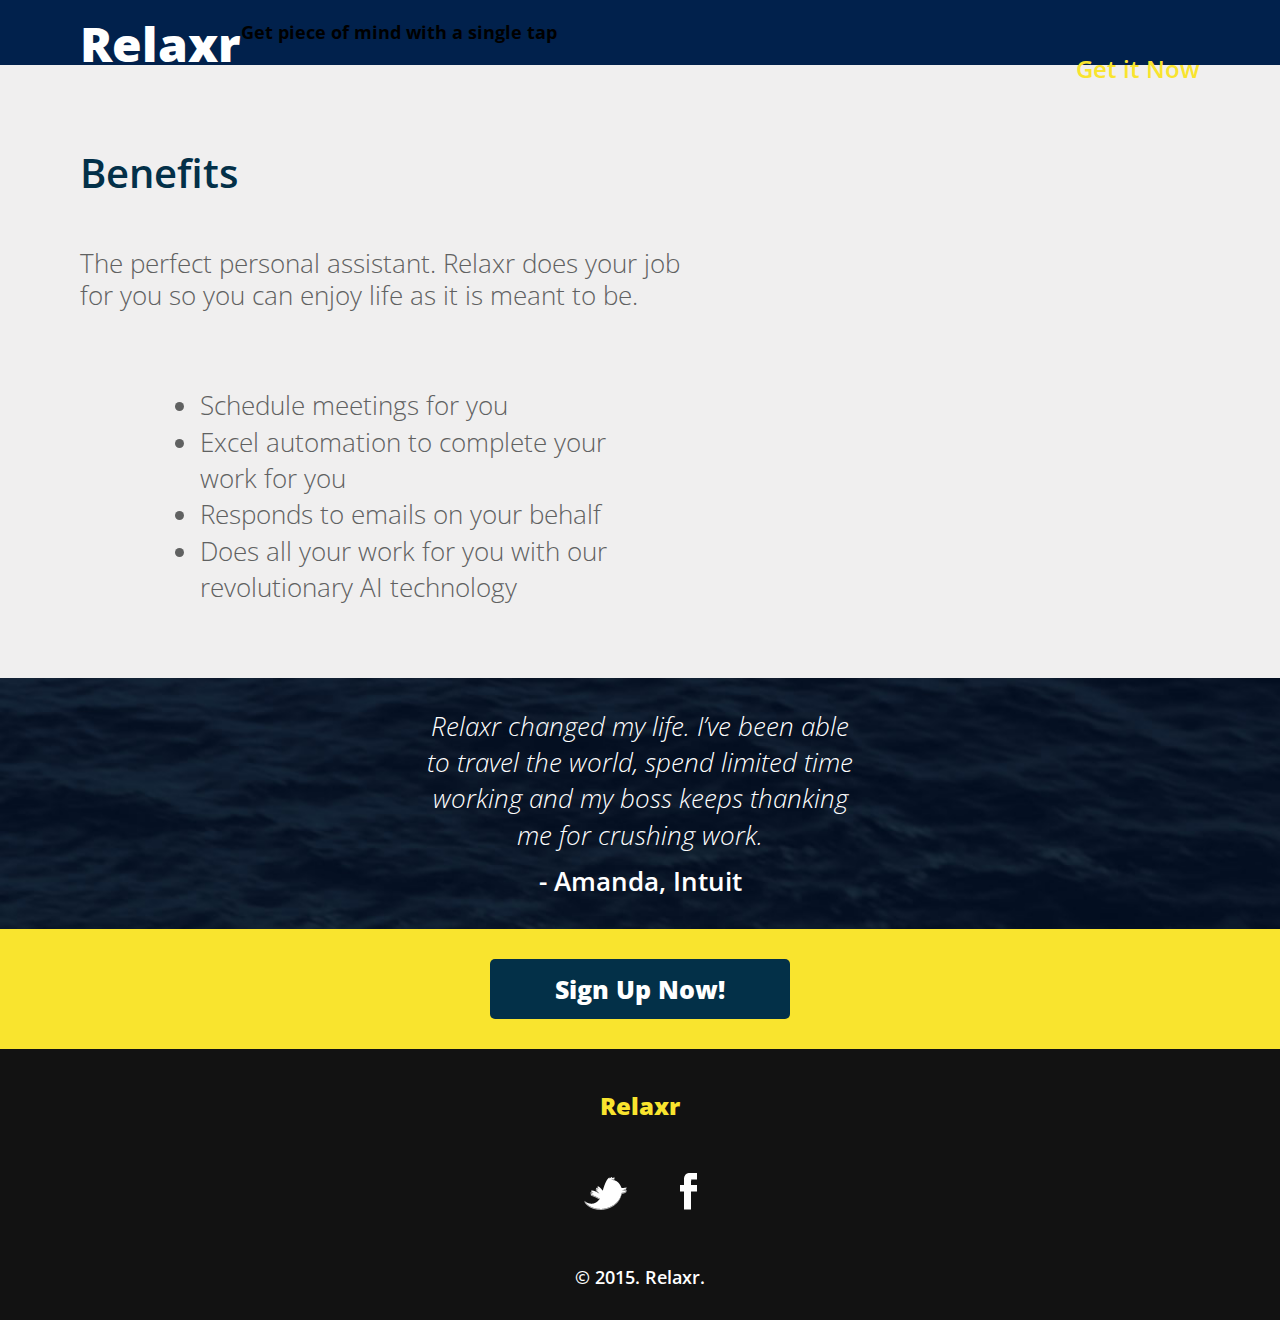
<file: index.html>
<!DOCTYPE html>
<html lang="en">
	<head>
    	<meta charset="utf-8">
    	<meta name="description" content="The perfect personal assistant to help you do your job more efficiently so you can enjoy your life">
    	<meta name="keywords" content="Relaxr, personal, assistant, relax,">
        <link href='https://fonts.googleapis.com/css?family=Open+Sans:300,800,600,300italic' rel='stylesheet' type='text/css'>

		<title>Relaxr. The perfect personal assistant</title>

		<!-- external CSS link -->
		<link rel="stylesheet" href="css/normalize.css">
		<link rel="stylesheet" href="css/style.css">

	</head>
	<body>
		<div id="container">
			<header>
                <h1>Relaxr</h1>
                <h2>Get piece of mind with a single tap</h2>
                <nav>
                    <a href="#">Get it Now</a>
                </nav>
            </header>
            
            <section id="benefits">
                <div class="width620">
                    <h1>Benefits</h1>
                    <p>The perfect personal assistant. Relaxr does your job for you so you can enjoy life as it is meant to be.</p>
                    <ul>
                        <li>Schedule meetings for you</li>
                        <li>Excel automation to complete your work for you</li>
                        <li>Responds to emails on your behalf</li>
                        <li>Does all your work for you with our revolutionary AI technology</li>
                    </ul>
                </div>
            </section>
            
            <section id="testimonials">
                <blockquote>
                Relaxr changed my life. I’ve been able to travel the world, spend limited time working and my boss keeps thanking me for crushing work.
                </blockquote>
                <p>- Amanda, Intuit</p>
            
            </section>
            
            <section id="signup">
                <a href="#">Sign Up Now!</a>
            </section>
            
			<footer>
                <h1>Relaxr</h1>
                <nav id="social">
                <a href="#" target="_blank"><img class="social" alt="Twitter" src="images/twitter.png"></a>
                <a href="#" target="_blank"><img class="social" alt="Facebook" src="images/facebook.png"></a>
                </nav>
                <h4>&copy; 2015. Relaxr.</h4>
			</footer>
		</div><!-- #container -->
	</body>
</html>
</file>
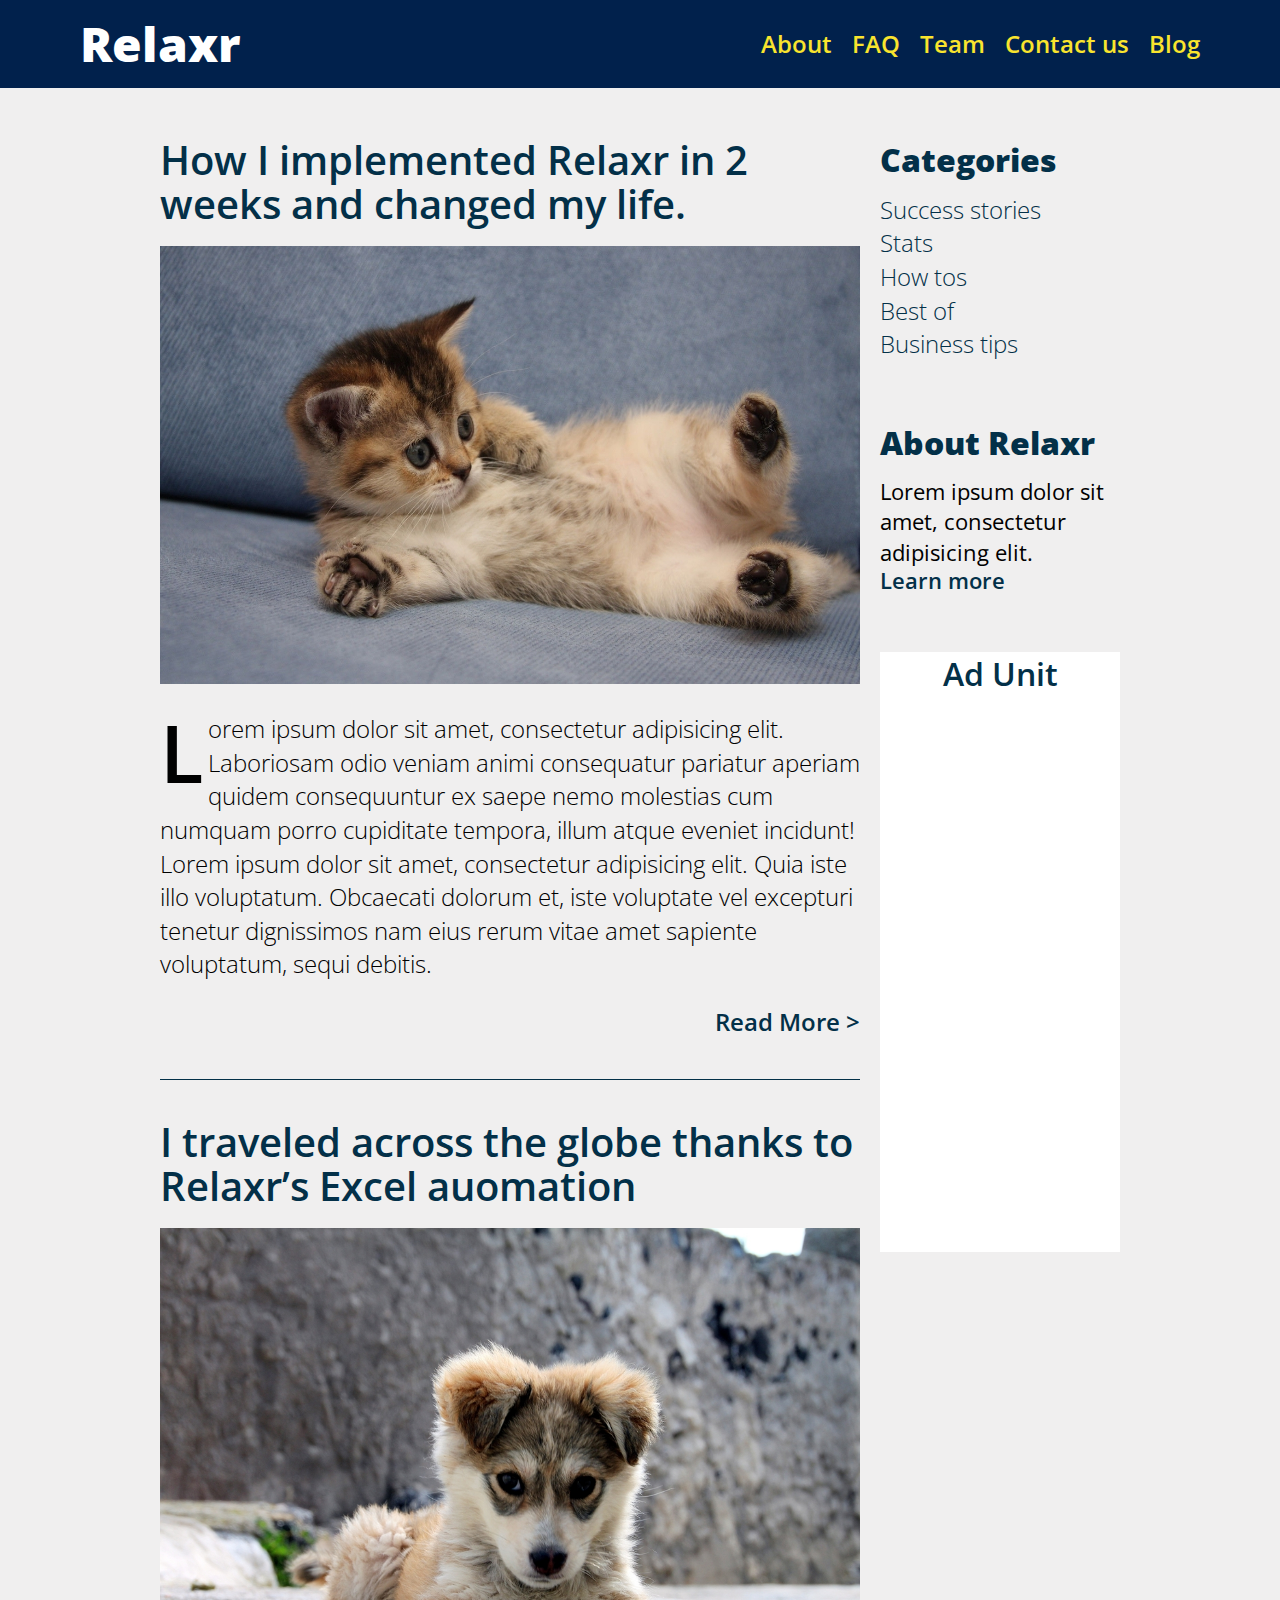
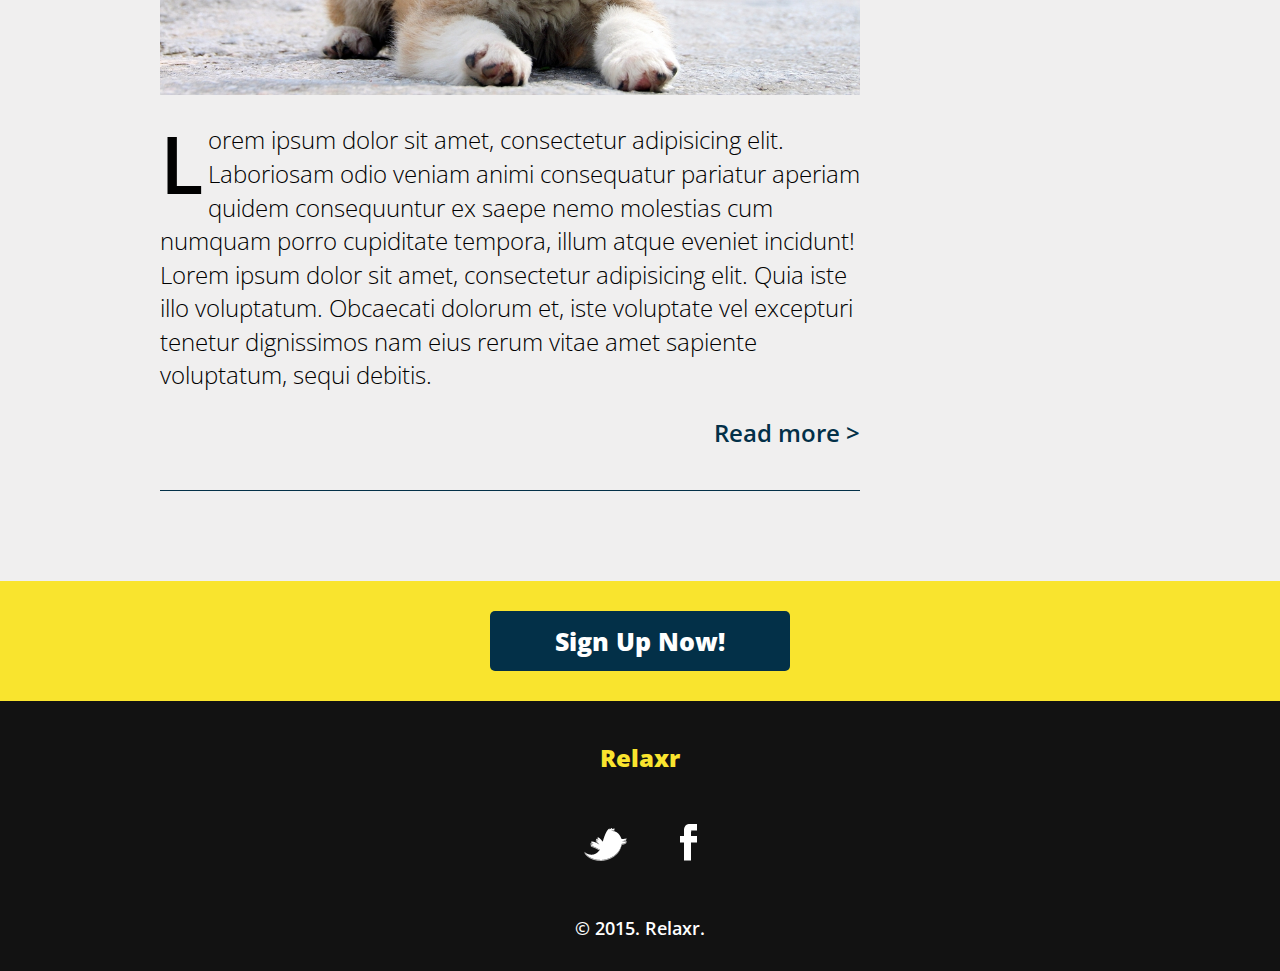
<file: blog.html>
<!DOCTYPE html>
<html lang="en">
	<head>
    	<meta charset="utf-8">
    	<meta name="description" content="The perfect personal assistant to help you do your job more efficiently so you can enjoy your life">
    	<meta name="keywords" content="Relaxr, personal, assistant, relax,">
        <link href='https://fonts.googleapis.com/css?family=Open+Sans:300,800,600,300italic' rel='stylesheet' type='text/css'>

		<title>Relaxr. The perfect personal assistant</title>

		<!-- external CSS link -->
		<link rel="stylesheet" href="css/normalize.css">
		<link rel="stylesheet" href="css/style.css">

	</head>
    
    <body>
        <header class="cf">
            <h1>Relaxr</h1>
            
            <nav><a href="#" target="_blank">About</a><a href="#" target="_blank">FAQ</a><a href="#" target="_blank">Team</a><a href="#" target="_blank">Contact us</a><a href="#" target="_blank">Blog</a></nav>
        </header>
        
        <div class="blog-container cf">
            
            <div class="blog">
                
            <article>
                <h2>How I implemented Relaxr in 2 weeks and changed my life.</h2>
                <img src="images/kitten.jpg" alt="cute kitten">
                <p>Lorem ipsum dolor sit amet, consectetur adipisicing elit. Laboriosam odio veniam animi consequatur pariatur aperiam quidem consequuntur ex saepe nemo molestias cum numquam porro cupiditate tempora, illum atque eveniet incidunt! Lorem ipsum dolor sit amet, consectetur adipisicing elit. Quia iste illo voluptatum. Obcaecati dolorum et, iste voluptate vel excepturi tenetur dignissimos nam eius rerum vitae amet sapiente voluptatum, sequi debitis.</p>
                <a href="#">Read More ></a>
            </article>
            
            <article>
                <h2>I traveled across the globe thanks to Relaxr’s Excel auomation</h2>
                <img src="images/The_Puppy.jpg" alt="the puppy">
                <p>Lorem ipsum dolor sit amet, consectetur adipisicing elit. Laboriosam odio veniam animi consequatur pariatur aperiam quidem consequuntur ex saepe nemo molestias cum numquam porro cupiditate tempora, illum atque eveniet incidunt! Lorem ipsum dolor sit amet, consectetur adipisicing elit. Quia iste illo voluptatum. Obcaecati dolorum et, iste voluptate vel excepturi tenetur dignissimos nam eius rerum vitae amet sapiente voluptatum, sequi debitis.</p>
                <a href="#">Read more ></a>
            </article>
            
            </div>
            
            <div class="sidebar">
                <div>
                   <h3>Categories</h3>
                    <ul>
                        <li>Success stories</li>
                        <li>Stats</li>
                        <li>How tos</li>
                        <li>Best of</li>
                        <li>Business tips</li>
                    </ul>
                </div>
                
                <aside>
                    <h3>About Relaxr</h3>
                    <p>Lorem ipsum dolor sit amet, consectetur adipisicing elit.</p>
                    <a href="#">Learn more</a>
                </aside>
                
                <aside class="ad">
                   <h3>Ad Unit</h3>
                </aside>
            
            </div>
            
        </div>
        
        <section id="signup">
                <a href="#">Sign Up Now!</a>
            </section>
            
			<footer class="cf">
                <h1>Relaxr</h1>
                <nav id="social">
                <a href="#" target="_blank"><img class="social" alt="Twitter" src="images/twitter.png"></a>
                <a href="#" target="_blank"><img class="social" alt="Facebook" src="images/facebook.png"></a>
                </nav>
                <h4>&copy; 2015. Relaxr.</h4>
			</footer>
    
    
    </body>
</html>
</file>
<file: css/style.css>
/*
Project Name: Blank Template
Client: Your Client
Author: Your Name
Developer @GA in NYC
*/


/******************************************
/* SETUP
/*******************************************/

/* Box Model Hack */
* {
     -moz-box-sizing: border-box; /* Firexfox */
     -webkit-box-sizing: border-box; /* Safari/Chrome/iOS/Android */
     box-sizing: border-box; /* IE */
    -webkit-font-smoothing:antialiased;
    font-smoothing:antialiased;
}

/* Clear fix hack */
.cf:after,
.cf:before{
    content: " ";
    display: table;
}

.cf:after {
  clear: both;
}

.cf{
    *zoom:1;
}

.alignright {
  float: right;
  padding: 0 0 10px 10px; /* note the padding around a right floated image */
}

.alignleft {
  float: left;
  padding: 0 10px 10px 0; /* note the padding around a left floated image */
}

/******************************************
/* BASE STYLES
/*******************************************/

body {
     color: #000;
     font-size: 12px;
     line-height: 1.4;
    font-family: 'Open sans', sans-serif;
    background:#f0efef ;
}

header{
    background: #01214c;
    width: 100%;
    padding: 20px 80px;    
}

header nav{
    text-align: right;
    float: right;
}

header nav a{
    display: inline-block;
    font-size: 24px;
    color: #f9e42e;
    text-decoration: none;
    font-weight: 600;
    line-height: 48px;
    margin-left: 20px;
}

header h1{
    font-family: 'Open sans', sans-serif;
    font-size: 48px;
    line-height: 48px;
    color: #fff;
    font-weight: 800;
    float: left;
    padding: 0;
    margin: 0;
}

/******************************************
/* LAYOUT
/*******************************************/

/* Center the container */
#container {
    width: 100%;
    margin: auto;
}

.header-home {
    background: url(../images/header_bg.jpg) no-repeat center top rgb(134,141,157);
    background-size: cover;
    width: 100%;
    height: 700px;
}

footer {
    background: #121212 ;
    padding: 40px 0 30px;

}

#signup{
    background: #f9e42e ;
    padding: 30px;
    text-align: center;
}

#signup a{
    display: inline-block;
    width:300px;
    height: 60px;
    text-align: center;
    line-height: 60px;
    font-size: 25px;
    font-weight: 800;
    background: #033048  ;
    color: #fff;
    text-decoration: none;
    border-radius: 5px;
    -moz-border-radius: 5px;
    -o-border-radius: 5px;
    -ms-border-radius: 5px;
    -webkit-border-radius: 5px;
}

footer h1{
    color: #f9e42e;
    font-size:24px;
    font-weight: 800;
    text-align: center;
}

img[alt=Twitter]{
    margin-right: 50px;
}
    
footer h4{
    font-size: 18px;
    font-weight: 600;
    color: #fff;
    text-align: center;
}

#social{
    text-align: center;
    padding: 50px 0;
}

.social{
    display: inline-block;
    margin-left: auto;
    margin-right: auto;
}

/******************************************
/* HOME PAGE STYLES
/*******************************************/

.header-home h1{
    font-family: 'Open sans', sans-serif;
    font-size: 48px;
    color: #fff;
    font-weight: 800;
    padding: 10px 0 0 80px;
}

.header-home h2{
    font-weight: 600;
    font-size:48px;
    color:#fff;
    text-align: center;
    padding-top: 120px;
}

.getitnow{
    display: block;
    width:300px;
    height: 60px;
    text-align: center;
    line-height: 60px;
    font-size: 28px;
    font-weight: 800;
    background: #f9e42e ;
    color: #000;
    text-decoration: none;
    border-radius: 5px;
    -moz-border-radius: 5px;
    -o-border-radius: 5px;
    -ms-border-radius: 5px;
    -webkit-border-radius: 5px;
    text-align: center;
    margin: 90px auto 0 auto;
}

#benefits{
    background: #f0efef;
    padding: 80px 20px 60px 80px;
}

.width620{
    width: 620px;
}

#benefits h1{
    color:#033048 ;
    font-size: 40px;
    font-weight: 600;
    padding-bottom: 20px;
}

#benefits p{
    font-weight: 300;
    font-size: 26px;
    color:#606161 ;
    line-height: 32px;
    padding-bottom:50px; 
}

#benefits ul{
    padding-left: 120px;
    width: 550px;
}

#benefits ul li{
    list-style-type:disc;
    font-size: 26px;
    font-weight: 300;
    color:#606161 ;
}

#testimonials{
    background: url(../images/testimonial_bg.jpg) no-repeat center top rgb(134,141,157);
    background-size: cover;
    font-size: 26px;
    color: #fff;
    text-align: center;
    padding: 30px;
}

#testimonials blockquote{
    font-style: italic;
    width: 430px;
    margin: 0 auto;
    font-weight: 300;

}

#testimonials p {
    font-weight: 600;
    margin: 10px 0 0 0 ;
}

/******************************************
/* blog PAGE STYLES
/*******************************************/

.blog-container{
    width: 960px;
    padding: 50px 0;
    margin: 0 auto;
}

.blog{
    width: 700px;
    float: left
}

.sidebar{
    width: 240px;
    float: right
}

.blog img{
    width: 100%;
}

.blog h2{
    font-size: 40px;
    font-weight: 600;
    color: #033048;
    padding-bottom: 20px;
    line-height: 44px;
}

.blog article {
    padding-bottom: 40px;
    margin-bottom: 40px;
    border-bottom: 1px #033048 solid;
}

.blog p{
    font-size: 24px;
    font-weight: 300;
}

.blog p::first-letter{
    font-size: 80px;
    font-weight: 600;
    float: left;
    vertical-align: top;
    line-height: 80px;
    padding-right: 5px;
}

.blog a{
    width: 100%;
    display: inline-block;
    text-align: right;
    color: #033048;
    font-size: 24px;
    font-weight: 600;
    text-decoration: none;
}

.sidebar div, .sidebar aside{
    margin-bottom: 60px;
}

.sidebar h3{
    font-size: 32px;
    font-weight: 800;
    color: #033048;
    padding-bottom: 10px;
}

.sidebar ul{
    padding: 0;
    margin: 0;
    list-style-type: none;
    font-size: 24px;
    font-weight: 300;
    color: #033048;
}

.sidebar p{
    font-size: 22px;
    padding: 0;
    margin: 0;
}

.sidebar a{
    font-size: 22px;
    color: #033048;
    line-height: 24px;
    font-weight: 600;
    text-decoration: none;
    display: block;
}

.ad{
    width: 100%;
    height: 600px;
    background: #fff;
}

.ad h3{
    font-weight: 600;
    text-align: center;
}
</file>
